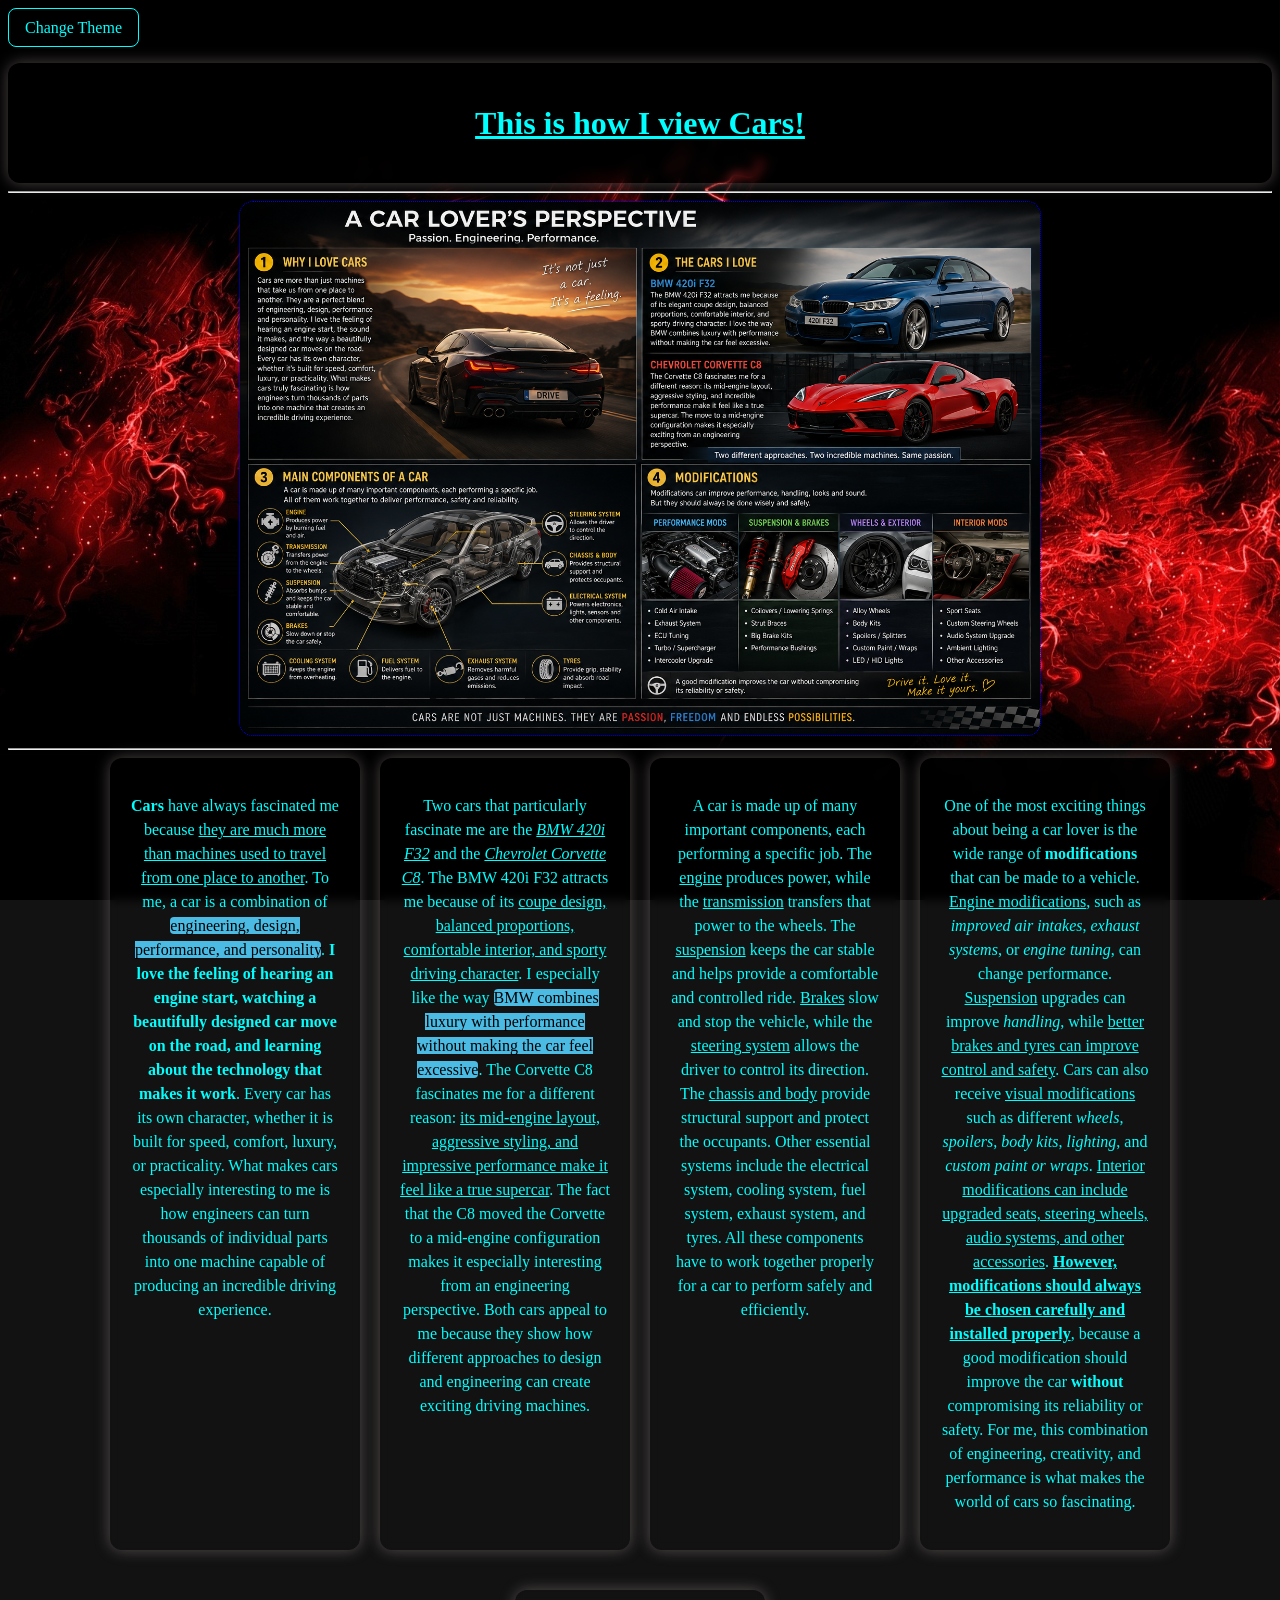
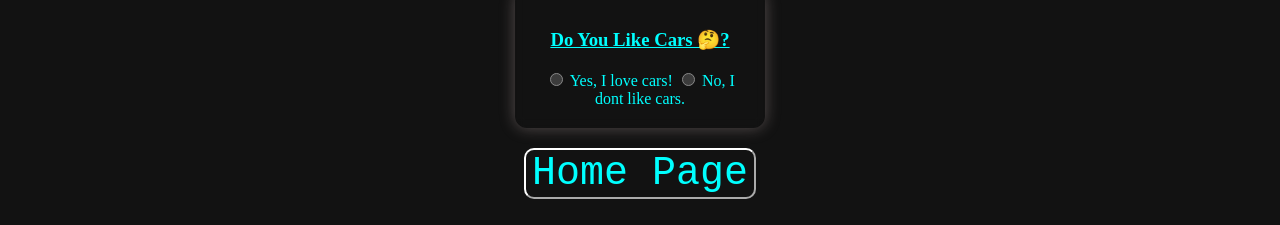
<file: mydream.html>
<!DOCTYPE html>
<html>
    <head>
        <title>This is a page for Cars</title>
        <link rel="icon" class="ico" type="image/x-icon" href="https://th.bing.com/th/id/OIP.2pN5Ez5qaJKjblKz9YLknQHaHa?w=195&h=191&c=7&r=0&o=7&dpr=1.5&pid=1.7&rm=3">
        <link rel ="stylesheet" href ="mydream.css">
        <meta name="viewport" content="width=device-width, initial-scale=1.0">
    </head>
    <body>
        <input class="toggle-input" type="checkbox" id="theme-toggle">
        <label class="toggle-label" for="theme-toggle"> Change Theme </label>
        <div class ="tnote">
        <div>
        <h1><u>This is how I view Cars!</u></h1>
        </div>
        </div>
        
        <hr>

        <div style="text-align: center;">
        <img src ="car.png">
        </div>

        <hr>

        <div class ="notes2">

        <div class ="note">
        <p>
            <b>Cars</b> have always fascinated me because <u>they are much more than machines used to travel from one place to another</u>. To me, a car is a combination of <mark class="mark">engineering, design, performance, and personality</mark>.<b> I love the feeling of hearing an engine start, watching a beautifully designed car move on the road, and learning about the technology that makes it work</b>. Every car has its own character, whether it is built for speed, comfort, luxury, or practicality. What makes cars especially interesting to me is how engineers can turn thousands of individual parts into one machine capable of producing an incredible driving experience.
        </p>
        </div>

        <div class ="note">
        <p>
            Two cars that particularly fascinate me are the <a class ="txt2" href ="https://en.wikipedia.org/wiki/BMW_4_Series_(F32)"><i>BMW 420i F32</i></a> and the <a class ="txt2" href ="https://en.wikipedia.org/wiki/Chevrolet_Corvette_(C8)"><i>Chevrolet Corvette C8</i></a>. The BMW 420i F32 attracts me because of its <u>coupe design, balanced proportions, comfortable interior, and sporty driving character</u>. I especially like the way <mark class="mark">BMW combines luxury with performance without making the car feel excessive</mark>. The Corvette C8 fascinates me for a different reason: <u>its mid-engine layout, aggressive styling, and impressive performance make it feel like a true supercar</u>. The fact that the C8 moved the Corvette to a mid-engine configuration makes it especially interesting from an engineering perspective. Both cars appeal to me because they show how different approaches to design and engineering can create exciting driving machines.
        </p>
        </div>

        <div class ="note">
        <p>
            A car is made up of many important components, each performing a specific job. The <u>engine</u> produces power, while the <u>transmission</u> transfers that power to the wheels. The <u>suspension</u> keeps the car stable and helps provide a comfortable and controlled ride. <u>Brakes</u> slow and stop the vehicle, while the <u>steering system</u> allows the driver to control its direction. The <u>chassis and body</u> provide structural support and protect the occupants. Other essential systems include the electrical system, cooling system, fuel system, exhaust system, and tyres. All these components have to work together properly for a car to perform safely and efficiently.
        </p>
        </div>

        <div class ="note">
        <p>
            One of the most exciting things about being a car lover is the wide range of <b>modifications</b> that can be made to a vehicle. <u>Engine modifications</u>, such as <i>improved air intakes</i>, <i>exhaust systems</i>, or <i>engine tuning</i>, can change performance. <u>Suspension</u> upgrades can improve <i>handling</i>, while <u>better brakes and tyres can improve control and safety</u>. Cars can also receive <u>visual modifications</u> such as different <i>wheels</i>, <i>spoilers</i>, <i>body kits</i>, <i>lighting</i>, and <i>custom paint or wraps</i>. <u>Interior modifications can include upgraded seats, steering wheels, audio systems, and other accessories</u>. <b><u>However, modifications should always be chosen carefully and installed properly</u></b>, because a good modification should improve the car <b>without</b> compromising its reliability or safety. For me, this combination of engineering, creativity, and performance is what makes the world of cars so fascinating.
        </p>
        </div>

        <div class="note bottom-note">
            <h3><u>Do You Like Cars &#x1F914?</u></h3>
            <form>
                <label class ="txt">
                    <input type ="radio" name ="car" value ="Yes">
                    Yes, I love cars!
                </label>
                <label class ="txt">
                    <input type ="radio" name ="car" value ="No">
                    No, I dont like cars.
                </label>
            </form>
        </div>
        <div class ="mybutton">
            <a href="index.html">
                <button class ="hp">Home Page</button>
            </a>
        </div>

        </div>
        <br>
    </body>
</html>
</file>
<file: mydream.css>
body {
    background-image: var(--background);
    background-repeat: no-repeat;
    background-attachment: fixed;
    background-size: cover;
}
h3 {
    color: var(--c);
    font-weight: bold;
}
a {
    color: var(--c);
}
img {
    border: 1px dotted blue;
    border-radius: 14px;
    width: min(800px, 100%);
    height: auto;
}
.txt {
    color: var(--c);
}
.txt:hover {
    color: rgb(0, 110, 255);
}
.txt2:hover {
    color: lightskyblue;
}
.txt::after{
    animation: 3s linear 0s infinite running mytxt;
}
.txt2::after{
    animation: 3s linear 0s infinite running mytxt;
}
@keyframes mytxt {
    0%{color: red;}
    20%{color: orange;}
    40%{color: yellow;}
    60%{color: green;}
    80%{color: blue;}
    100%{color: red;}
}
.mark {
    background-color: rgb(75, 187, 228);
    border-radius: 4px;
    color: black;
}
.notes2 {
    display: flex;
    flex-direction: row;
    justify-content: center;
    gap: 20px;
    flex-wrap: wrap;
}
.note {
    backdrop-filter: blur(5px);
    -webkit-backdrop-filter: blur(5px);
    background-color: transparent;
    width: 250px;
    padding: 20px;
    border-radius: 12px;
    box-sizing: border-box;
    box-shadow: var(--bs);
    margin: 0;
    text-align: center;
    transition: transform 1.3s ease, box-shadow 0.3s ease;
}
.note p {
    color: var(--c);
    font-size: 16px;
    line-height: 1.5;
}
.note {
    transition: transform 1.3s ease, box-shadow 0.3s ease;
}
.note:hover {
    transform: translateY(-10px);
    box-shadow: var(--bsh);
}
.tnote {
    backdrop-filter: blur(5px);
    -webkit-backdrop-filter: blur(5px);
    display: block;
    background-color: transparent;
    width: 100%;
    box-sizing: border-box;
    padding: 20px;
    border-radius: 12px;
    text-align: center;
    box-shadow: var(--bs);
    color: var(--c);
    margin: 0;
}
.bottom-note {
    backdrop-filter: blur(5px);
    -webkit-backdrop-filter: blur(5px);
    width: 250px;
}

.notes2::after {
    content: "";
    flex-basis: 100%;
    order: 1;
}

.bottom-note {
    order: 2;
}

.mybutton {
    width: 250px;
    order: 3;
    content: "";
    display: flex;
    justify-content: center;
    flex-basis: 100%;
    order: 3;

}
.hp {
    font-size: 40px;
    background-color: transparent;
    color: var(--c);
    border-radius: 10px;
    font-family: 'Courier New', Courier, monospace;
}
.hp:hover{
    animation: 3s linear 0s infinite running mybtn;
}
@keyframes mybtn {
    0%{box-shadow: 0px 0px 15px white;}
    50%{box-shadow: 0px 0px 10px white;}
    100%{box-shadow: 0px 0px 15px white;}
}
:root {
    color-scheme: dark;
    --background: url(bcimg2.jpg);
    --c: aqua;
    --bs: 0px 0px 15px rgba(163, 145, 145, 0.473);
    --bsh: 0px 0px 25px #26D0CE;
}
#toggle-theme:checked ~ body {
    color-scheme: light;
    ---background: url(bcimg3.jpg);
    --c: black;
    --bs: 0px 0px 15px rgba(163, 145, 145, 0.473);
    --bsh: 0px 0px 25px rgba(163, 145, 145, 0.473);
}
.toggle-input {
    position: absolute;
    opacity: 0;
}
.toggle-label {
    color: var(--c);
    display: inline-block;
    padding: 0.6rem 1rem;
    margin-bottom: 1rem;
    border: 1px solid currentColor;
    border-radius: 0.5rem;
    cursor: pointer;
}
.toggle-input:focus-visible + .toggle-label {
    outline: 3px solid #468cff;
    outline-offset: 3px;
}
body:has(#theme-toggle:checked) {
    --background: url(bcimg3.jpg);
    --c: black;
    --bs: 0px 0px 15px rgba(163, 145, 145, 0.473);
    --bsh: 0px 0px 25px rgba(163, 145, 145, 0.473);
}
body {
    transition: background 0.2s;
}
</file>
